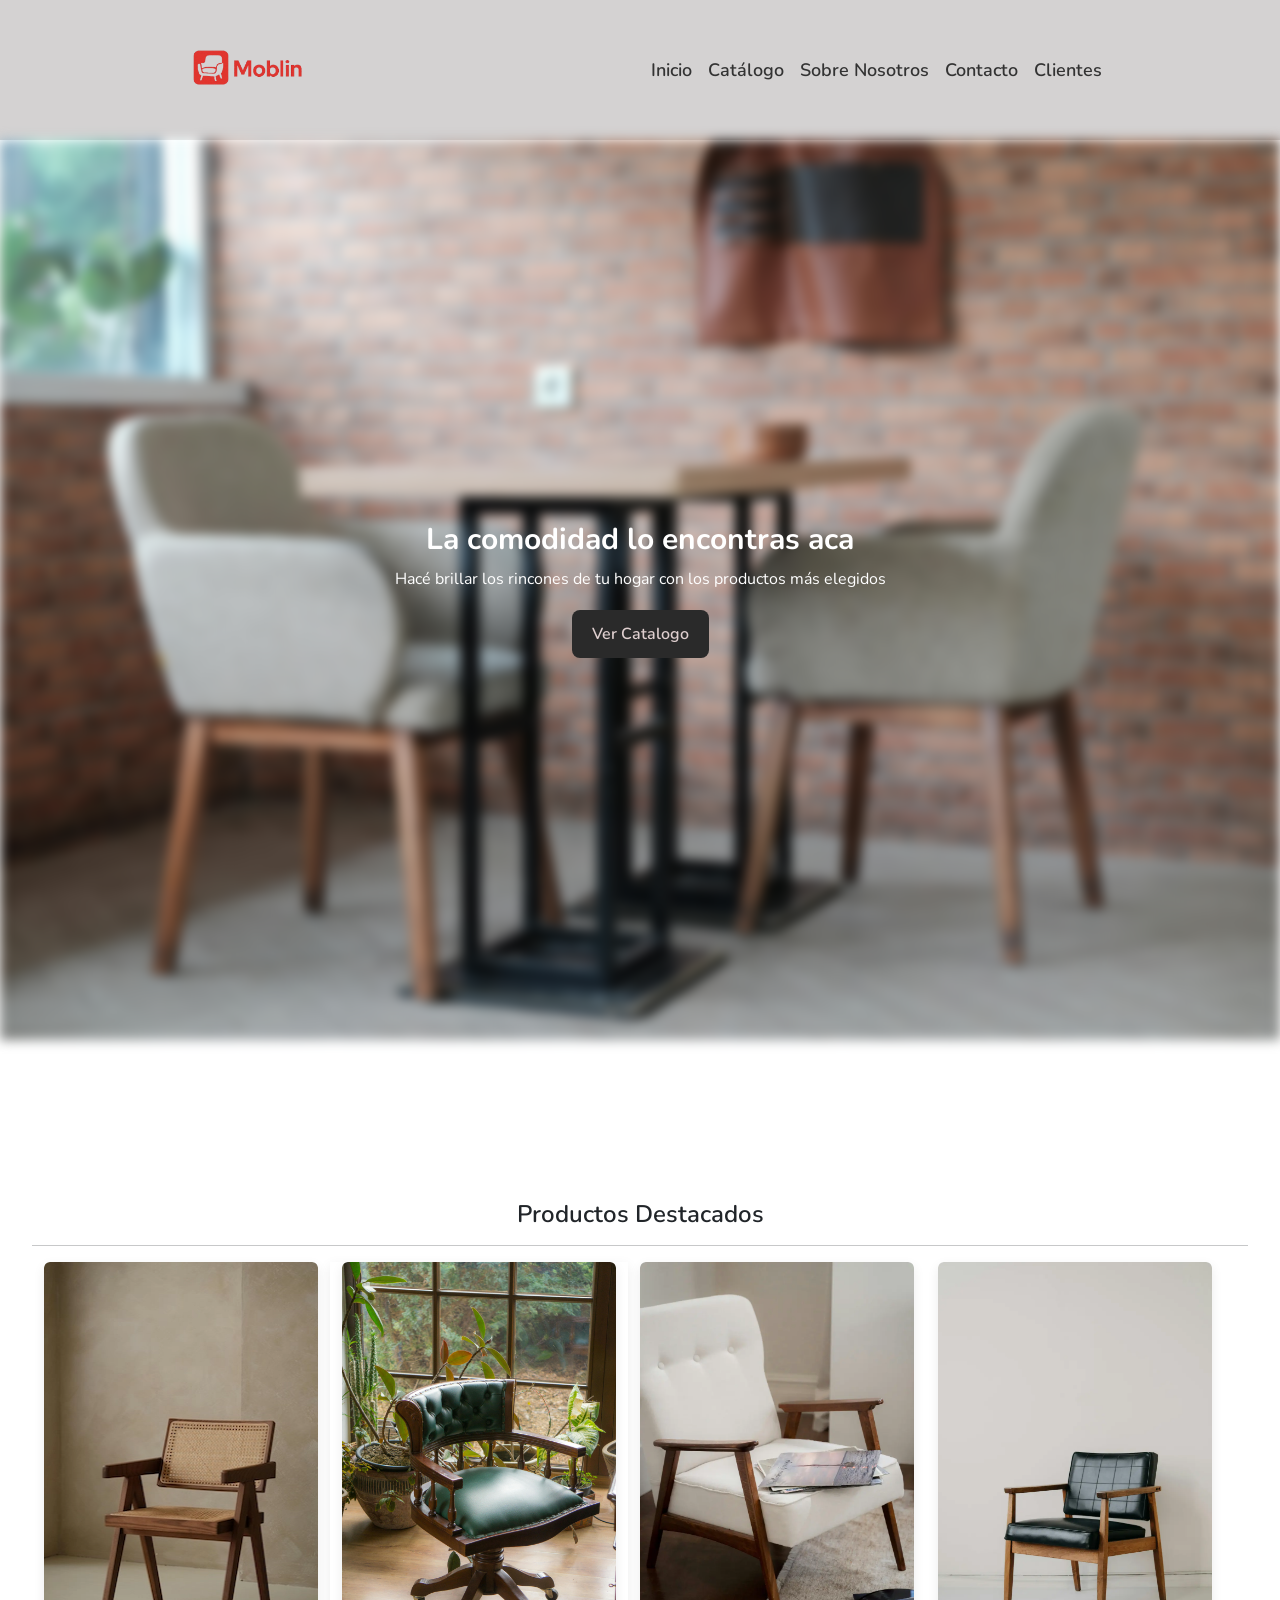
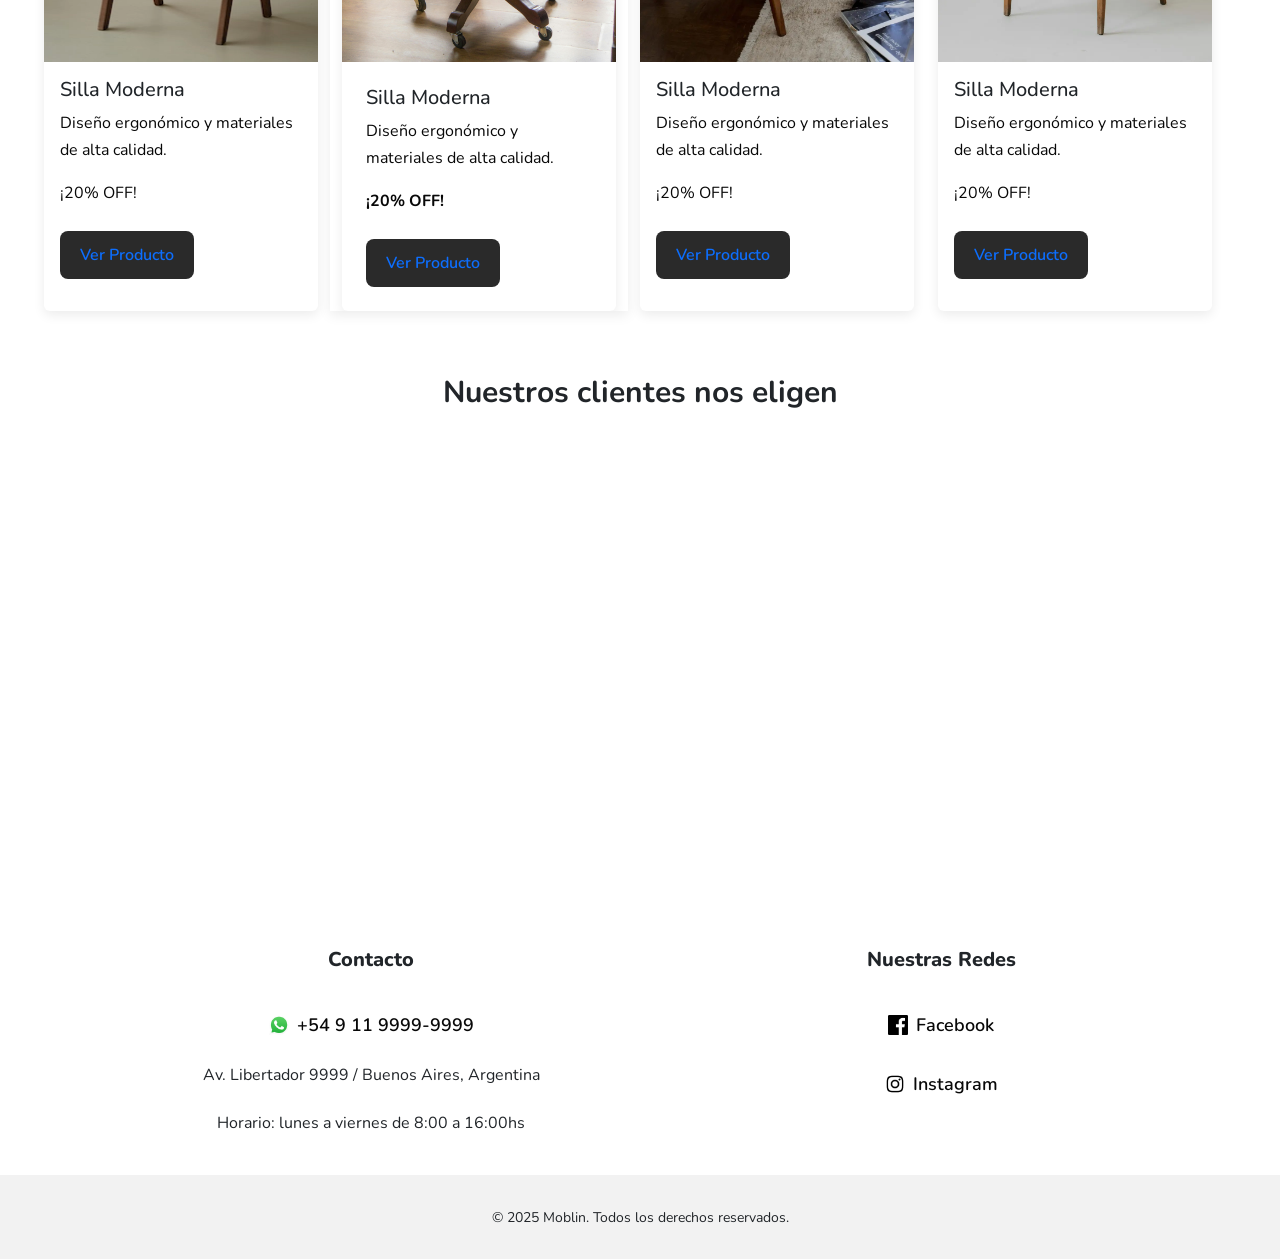
<file: index.html>
<!DOCTYPE html>
<html lang="es">

<head>
  <meta charset="UTF-8" />
  <meta name="viewport" content="width=device-width, initial-scale=1.0" />
  <meta name="description" content="Moblin - Muebles modernos y funcionales. Diseño, confort y calidad para tu hogar. Descubrí nuestros productos únicos.">
  <meta name="keywords" content="Moblin, muebles modernos, diseño de interiores, sillas, confort, muebles funcionales, decoración, mobiliario argentino"> 
  <title>Moblin - Diseño que se siente</title>
  <link rel="icon" href="assets/icon/favicon.ico" type="image/x-icon">
  <!-- BOOTSTRAP -->
  <link href="https://cdn.jsdelivr.net/npm/bootstrap@5.3.7/dist/css/bootstrap.min.css" rel="stylesheet"
    integrity="sha384-LN+7fdVzj6u52u30Kp6M/trliBMCMKTyK833zpbD+pXdCLuTusPj697FH4R/5mcr" crossorigin="anonymous">
  <!-- ANIMATION AOS -->
  <link href="https://unpkg.com/aos@2.3.1/dist/aos.css" rel="stylesheet">
  <link rel="stylesheet" href="../styles/style.css" />
</head>

<body>
  <header>
    <nav class="navbar navbar-expand-md p-0" data-aos="flip-up" data-aos-duration="1500">
      <div class="container-fluid navbar-menu">
        <button type="button" class="navbar-toggler" data-bs-toggle="collapse" data-bs-target="#menu">
          <img class="menu" src="assets/icon/menu.png" alt="Ícono de menú desplegable para navegación móvil">
        </button>
        <div id="menu" class="collapse navbar-collapse justify-content-around ">
          <a class="" href="index.html">
            <img src="assets/icon/logo.png " alt="Logo de Moblin, diseño y confort en mobiliario" class="logo"></img>
          </a>
          <ul class="navbar-nav gap-3">
            <li class="nav-item"><a href="#">Inicio</a></li>
            <li class="nav-item"><a href="./pages/catalogo.html">Catálogo</a></li>
            <li class="nav-item"><a href="./pages/sobreNosotros.html">Sobre Nosotros</a></li>
            <li class="nav-item"><a href="./pages/contacto.html">Contacto</a></li>
            <li class="nav-item"><a href="../pages/clientes.html">Clientes</a></li>
          </ul>
        </div>
      </div>
    </nav>
  </header>
 
  <!-- MAIN CONTENT -->
  <main class="container-fluid p-0">
    <section class="main-principal">
      <div class="image-principal d-flex align-items-center justify-content-center text-center">
        <img src="./assets/img/modelo-5.jpg" class="w-100 vh-100 img-principal" alt="Sillón moderno en color gris claro en un ambiente luminoso y elegante">
        <div class="text-principal position-absolute" data-aos="fade-left" data-aos-duration="2000">
        <h2>La comodidad lo encontras aca</h2>
        <p>Hacé brillar los rincones de tu hogar con los productos más elegidos</p>
        <a href="./pages/catalogo.html" class="custom-button">Ver Catalogo</a>
        </div>
      </div>
    </section>

    <section class="producto-destacado">
      <h3 class="text-center mt-5">Productos Destacados</h3>
      <hr>
      <div class="row row-cols-1 row-cols-md-4 g-4 container-fluid">
        <div class="col">
          <div class="card h-100">
            <img src="assets/img/silla-modelo-1.webp" class="card-img-top" alt="Silla moderna de madera resistente con respaldo">
            <div class="card-body">
              <h5 class="card-title">Silla Moderna</h5>
              <p class="card-text">Diseño ergonómico y materiales de alta calidad.</p>
              <p class="oferta">¡20% OFF!</p>
              <a href="#" class="custom-button mt-2">Ver Producto</a>
            </div>
          </div>
        </div>
        <div class="col card-producto">
          <div class="card  h-100">
            <img src="assets/img/silla-modelo-2.webp" class="card-img-top" alt="Silla de diseño elegante tapizado de cuero y simples">
            <div class="card-body">
              <h5 class="card-title">Silla Moderna</h5>
              <p class="card-text">Diseño ergonómico y materiales de alta calidad.</p>
              <p class="oferta">¡20% OFF!</p>
              <a href="#" class="custom-button mt-2">Ver Producto</a>
            </div>
          </div>
        </div>

        <div class="col">
          <div class="card h-100">
            <img src="assets/img/silla-modelo-3.webp" class="card-img-top" alt="Silla gris claro con patas de madera de estilo único">
            <div class="card-body">
              <h5 class="card-title">Silla Moderna</h5>
              <p class="card-text">Diseño ergonómico y materiales de alta calidad.</p>
              <p class="oferta">¡20% OFF!</p>
              <a href="#" class="custom-button mt-2">Ver Producto</a>
            </div>
          </div>
        </div>

        <div class="col">
          <div class="card h-100">
            <img src="./assets/img/silla-modelo-4.webp" class="card-img-top" alt="Silla tapizado ideal para comedor moderno">
            <div class="card-body">
              <h5 class="card-title">Silla Moderna</h5>
              <p class="card-text">Diseño ergonómico y materiales de alta calidad.</p>
              <p class="oferta">¡20% OFF!</p>
              <a href="#" class="custom-button mt-2">Ver Producto</a>
            </div>
          </div>
        </div>
    </section>


    <!-- Sección Testimonios -->
     <div class="text-center ">
      <h2>Nuestros clientes nos eligen</h2>
      <hr class="clientes__divider">
     </div>
    <section class="seccion-testimonios d-flex container">
         <div class="col-12 col-md-4" data-aos="fade-up">
          <div class="card-clientes">
            <figure class="clientes__figura">
              <img src="../assets/img/profile-1.jpg" alt="Dora" class="clientes__imagen img-fluid rounded-circle border">
              <figcaption>
                <p class="clientes__texto">Los muebles que compré en Moblin transformaron mi living. Excelente calidad y diseño elegante.</p>
                <h4 class="clientes__nombre">Dora</h4>
              </figcaption>
            </figure>
          </div>
        </div>
      </div>
             <div class="col-12 col-md-4" data-aos="fade-up">
          <div class="card-clientes">
            <figure class="clientes__figura">
              <img src="../assets/img/profile-2.jpg" alt="Dora" class="clientes__imagen img-fluid rounded-circle border">
              <figcaption>
                <p class="clientes__texto">Los muebles que compré en Moblin transformaron mi living. Excelente calidad y diseño elegante.</p>
                <h4 class="clientes__nombre">Juan</h4>
              </figcaption>
            </figure>
          </div>
        </div>
           <div class="col-12 col-md-4" data-aos="fade-up">
          <div class="card-clientes">
            <figure class="clientes__figura">
              <img src="../assets/img/profile-3.jpg" alt="Dora" class="clientes__imagen img-fluid rounded-circle border">
              <figcaption>
                <p class="clientes__texto">Los muebles que compré en Moblin transformaron mi living. Excelente calidad y diseño elegante.</p>
                <h4 class="clientes__nombre">David</h4>
              </figcaption>
            </figure>
        </div>
      </div>
    </section>
  </main>


  <!-- Footer -->
  <footer class="footer">
    <div class="container py-4">
      <div class="row">
        <!-- Columna Contacto -->
        <div class="col-md-6 mb-4 mb-md-0">
          <ul>
            <h5>Contacto</h5>
            <li>
              <a href="#" class="d-flex align-items-center">
                <img src="./assets/icon/whatsapp-icon.png" alt="whatsapp" class="me-2" width="20" height="20">
                <span>+54 9 11 9999-9999</span>
              </a>
            </li>
            <li>Av. Libertador 9999 / Buenos Aires, Argentina</li>
            <li>Horario: lunes a viernes de 8:00 a 16:00hs</li>
          </ul>
        </div>

        <!-- Columna Redes Sociales -->
        <div class="col-md-6">
          <ul>
            <h5>Nuestras Redes</h5>
            <li>
              <a href="https://www.facebook.com/" target="_blank" class="d-flex align-items-center mb-2">
                <img src="./assets/icon/facebook.png" alt="Facebook" class="me-2" width="20" height="20">
                <span>Facebook</span>
              </a>
            </li>
            <li>
              <a href="https://www.instagram.com/" target="_blank" class="d-flex align-items-center">
                <img src="./assets/icon/instagram.png" alt="Instagram" class="me-2" width="20" height="20">
                <span>Instagram</span>
              </a>
            </li>
          </ul>
        </div>
      </div>
    </div>

    <!-- Copy -->
    <div class="footer-legal">
      <small>&copy; 2025 Moblin. Todos los derechos reservados.</small>
    </div>
  </footer>

  <!-- BOOTSTRAP JS -->
  <script src="https://cdn.jsdelivr.net/npm/bootstrap@5.3.7/dist/js/bootstrap.bundle.min.js"
    integrity="sha384-ndDqU0Gzau9qJ1lfW4pNLlhNTkCfHzAVBReH9diLvGRem5+R9g2FzA8ZGN954O5Q"
    crossorigin="anonymous"></script>
  <!-- ANIMATION JS -->
  <script src="https://unpkg.com/aos@2.3.1/dist/aos.js"></script>
  <script>
    AOS.init();
  </script>
</body>

</html>
</file>
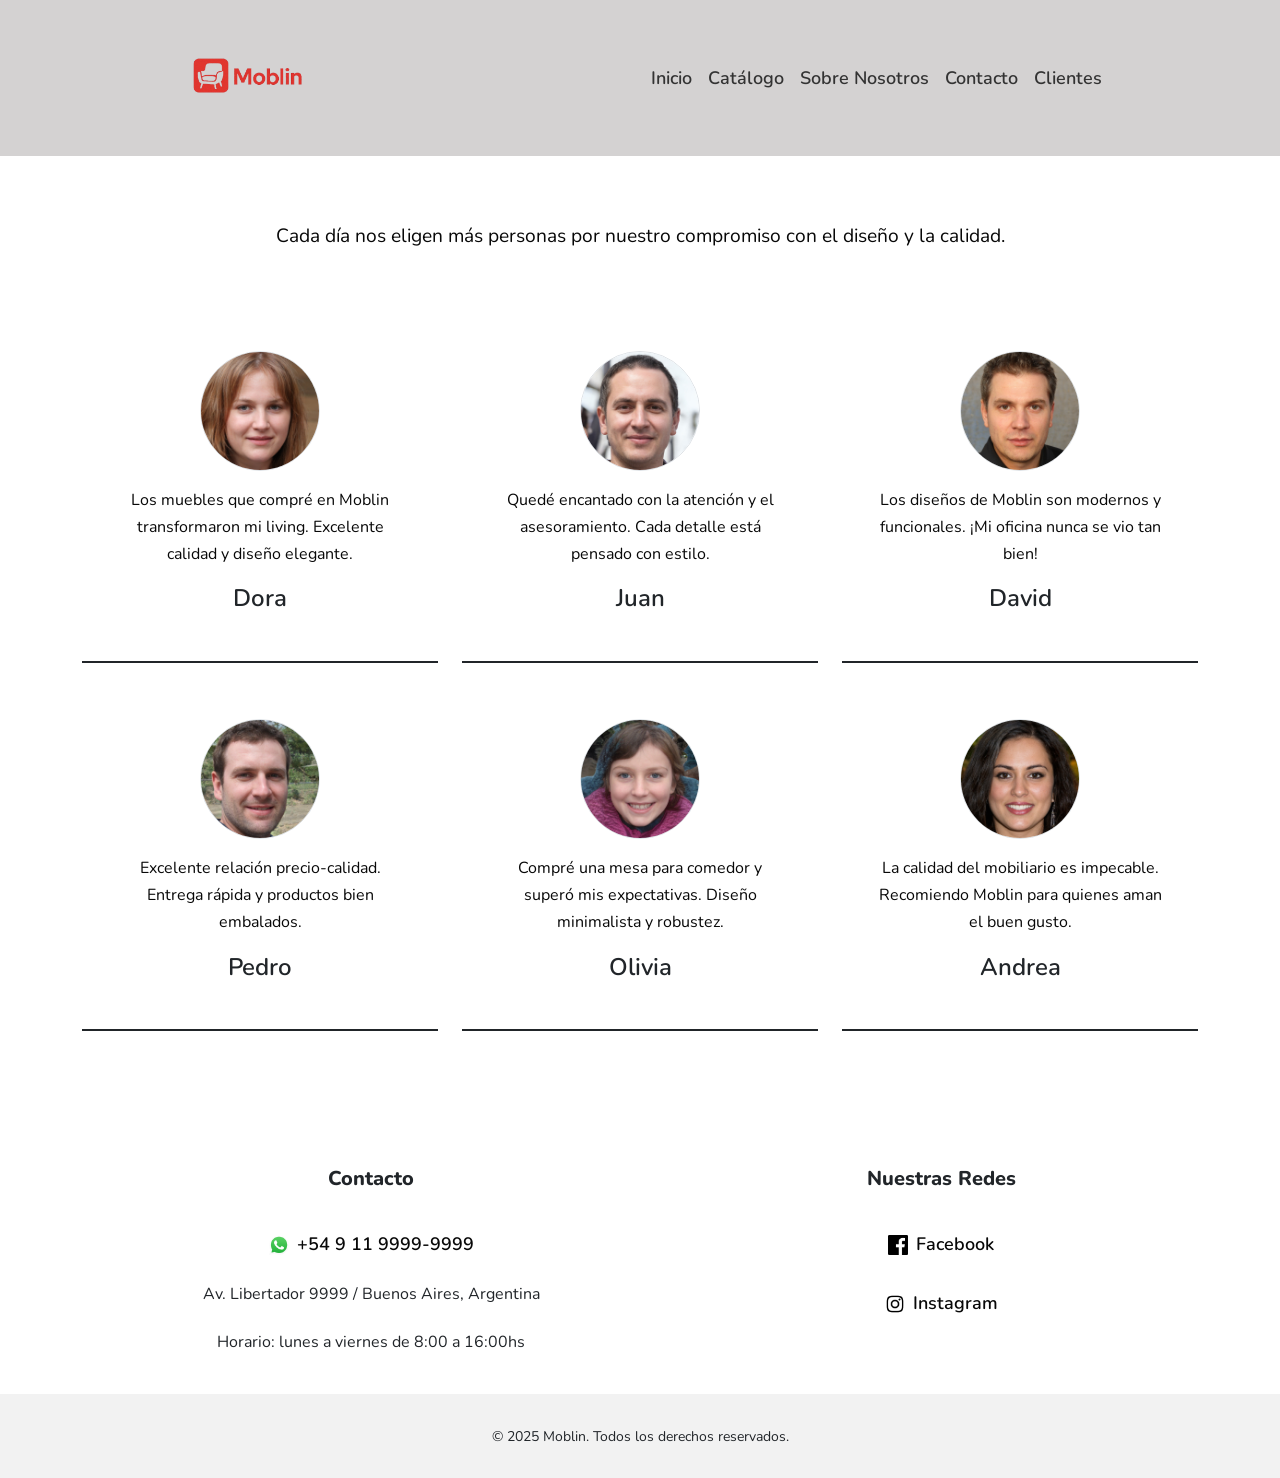
<file: pages/clientes.html>
<!DOCTYPE html>
<html lang="es">

<head>
  <meta charset="UTF-8" />
  <meta name="viewport" content="width=device-width, initial-scale=1.0" />
  <meta name="description" content="Opiniones reales de clientes sobre Moblin. Conocé experiencias de usuarios que eligieron diseño y calidad.">
  <meta name="keywords" content="opiniones de clientes, testimonios Moblin, reseñas muebles, experiencias Moblin, satisfacción del cliente, comentarios de usuarios">
  <link rel="icon" href="assets/icon/favicon.ico" type="image/x-icon">
  <title>Moblin | Opiniones de Clientes</title>
  <!-- BOOTSTRAP -->
  <link href="https://cdn.jsdelivr.net/npm/bootstrap@5.3.7/dist/css/bootstrap.min.css" rel="stylesheet"
    integrity="sha384-LN+7fdVzj6u52u30Kp6M/trliBMCMKTyK833zpbD+pXdCLuTusPj697FH4R/5mcr" crossorigin="anonymous">
  <!-- ANIMATION AOS -->
  <link href="https://unpkg.com/aos@2.3.1/dist/aos.css" rel="stylesheet">
  <link rel="stylesheet" href="../styles/style.css" />
</head>

<body>
  <header>
    <nav class="navbar navbar-expand-md">
      <div class="container-fluid navbar-menu">
        <button type="button" class="navbar-toggler" data-bs-toggle="collapse" data-bs-target="#menu">
          <img class="menu" src="../assets/icon/menu.png" alt="Ícono de menú desplegable para navegación móvil">
        </button>
        <div id="menu" class="collapse navbar-collapse justify-content-around">
          <a class="" href="index.html">
            <img src="../assets/icon/logo.png" alt="Logo de Moblin, diseño y confort en mobiliario" class="logo"></img>
          </a>
          <ul class="navbar-nav gap-3">
            <li class="nav-item"><a href="../index.html">Inicio</a></li>
            <li class="nav-item"><a href="../pages/catalogo.html">Catálogo</a></li>
            <li class="nav-item"><a href="../pages/sobreNosotros.html">Sobre Nosotros</a></li>
            <li class="nav-item"><a href="../pages/contacto.html">Contacto</a></li>
            <li class="nav-item"><a href="#">Clientes</a></li>
          </ul>
        </div>
      </div>
    </nav>
  </header>

  <!-- Seccion Testimonios -->
 <main class="clientes">
  <section class="clientes__testimonios">
    <div class="container">
      <div class="row justify-content-md-center text-center">
        <div class="col-12 col-md-10 col-lg-8">
         
          <p class="clientes__subtitulo">Cada día nos eligen más personas por nuestro compromiso con el diseño y la calidad.</p>
          <hr class="clientes__divider">
        </div>
      </div>

      <div class="row gy-4 gx-xxl-5">
        <!-- Cliente 1 -->
        <div class="col-12 col-md-4" data-aos="fade-up">
          <div class="card-clientes">
            <figure class="clientes__figura">
              <img src="../assets/img/profile-1.jpg" alt="Dora" class="clientes__imagen img-fluid rounded-circle border">
              <figcaption>
                <p class="clientes__texto">Los muebles que compré en Moblin transformaron mi living. Excelente calidad y diseño elegante.</p>
                <h4 class="clientes__nombre">Dora</h4>
              </figcaption>
            </figure>
          </div>
        </div>

        <!-- Cliente 2 -->
        <div class="col-12 col-md-4" data-aos="fade-up">
          <div class="card-clientes">
            <figure class="clientes__figura">
              <img src="../assets/img/profile-2.jpg" alt="Juan" class="clientes__imagen img-fluid rounded-circle border">
              <figcaption>
                <p class="clientes__texto">Quedé encantado con la atención y el asesoramiento. Cada detalle está pensado con estilo.</p>
                <h4 class="clientes__nombre">Juan</h4>
              </figcaption>
            </figure>
          </div>
        </div>

        <!-- Cliente 3 -->
        <div class="col-12 col-md-4" data-aos="fade-up">
          <div class="card-clientes">
            <figure class="clientes__figura">
              <img src="../assets/img/profile-3.jpg" alt="David" class="clientes__imagen img-fluid rounded-circle border">
              <figcaption>
                <p class="clientes__texto">Los diseños de Moblin son modernos y funcionales. ¡Mi oficina nunca se vio tan bien!</p>
                <h4 class="clientes__nombre">David</h4>
              </figcaption>
            </figure>
          </div>
        </div>

        <!-- Cliente 4 -->
        <div class="col-12 col-md-4" data-aos="fade-up">
          <div class="card-clientes">
            <figure class="clientes__figura">
              <img src="../assets/img/profile-4.jpg" alt="Pedro" class="clientes__imagen img-fluid rounded-circle border">
              <figcaption>
                <p class="clientes__texto">Excelente relación precio-calidad. Entrega rápida y productos bien embalados.</p>
                <h4 class="clientes__nombre">Pedro</h4>
              </figcaption>
            </figure>
          </div>
        </div>

        <!-- Cliente 5 -->
        <div class="col-12 col-md-4" data-aos="fade-up">
          <div class="card-clientes">
            <figure class="clientes__figura">
              <img src="../assets/img/profile-5.jpg" alt="Olivia" class="clientes__imagen img-fluid rounded-circle border">
              <figcaption>
                <p class="clientes__texto">Compré una mesa para comedor y superó mis expectativas. Diseño minimalista y robustez.</p>
                <h4 class="clientes__nombre">Olivia</h4>
              </figcaption>
            </figure>
          </div>
        </div>

        <!-- Cliente 6 -->
        <div class="col-12 col-md-4" data-aos="fade-up">
          <div class="card-clientes">
            <figure class="clientes__figura">
              <img src="../assets/img/profile-6.jpg" alt="Andrea" class="clientes__imagen img-fluid rounded-circle border">
              <figcaption>
                <p class="clientes__texto">La calidad del mobiliario es impecable. Recomiendo Moblin para quienes aman el buen gusto.</p>
                <h4 class="clientes__nombre">Andrea</h4>
              </figcaption>
            </figure>
          </div>
        </div>
      </div>
    </div>
  </section>
</main>


<footer class="footer">
    <div class="container py-4">
      <div class="row">
        <!-- Columna Contacto -->
        <div class="col-md-6 mb-4 mb-md-0">
          <ul>
            <h5>Contacto</h5>
            <li>
              <a href="#" class="d-flex align-items-center">
                <img src="../assets/icon/whatsapp-icon.png" alt="Ícono de WhatsApp, contacto directo con Moblin" class="me-2" width="20" height="20">
                <span>+54 9 11 9999-9999</span>
              </a>
            </li>
            <li>Av. Libertador 9999 / Buenos Aires, Argentina</li>
            <li>Horario: lunes a viernes de 8:00 a 16:00hs</li>
          </ul>
        </div>

        <!-- Columna Redes Sociales -->
        <div class="col-md-6">
          <ul>
            <h5>Nuestras Redes</h5>
            <li>
              <a href="https://www.facebook.com/" target="_blank" class="d-flex align-items-center mb-2">
                <img src="../assets/icon/facebook.png" alt="Ícono de Facebook, enlace al perfil oficial de Moblin" class="me-2" width="20" height="20">
                <span>Facebook</span>
              </a>
            </li>
            <li>
              <a href="https://www.instagram.com/" target="_blank" class="d-flex align-items-center">
                <img src="../assets/icon/instagram.png" alt="Ícono de Instagram, enlace al perfil oficial de Moblin" class="me-2" width="20" height="20">
                <span>Instagram</span>
              </a>
            </li>
          </ul>
        </div>
      </div>
    </div>

    <!-- Copy -->
    <div class="footer-legal">
      <small>&copy; 2025 Moblin. Todos los derechos reservados.</small>
    </div>
  </footer>
  
  <!-- BOOTSTRAP JS -->
  <script src="https://cdn.jsdelivr.net/npm/bootstrap@5.3.7/dist/js/bootstrap.bundle.min.js"
    integrity="sha384-ndDqU0Gzau9qJ1lfW4pNLlhNTkCfHzAVBReH9diLvGRem5+R9g2FzA8ZGN954O5Q"
    crossorigin="anonymous"></script>
  <!-- ANIMATION JS -->
  <script src="https://unpkg.com/aos@2.3.1/dist/aos.js"></script>
  <script>
    AOS.init();
  </script>
</body>

</html>
</file>
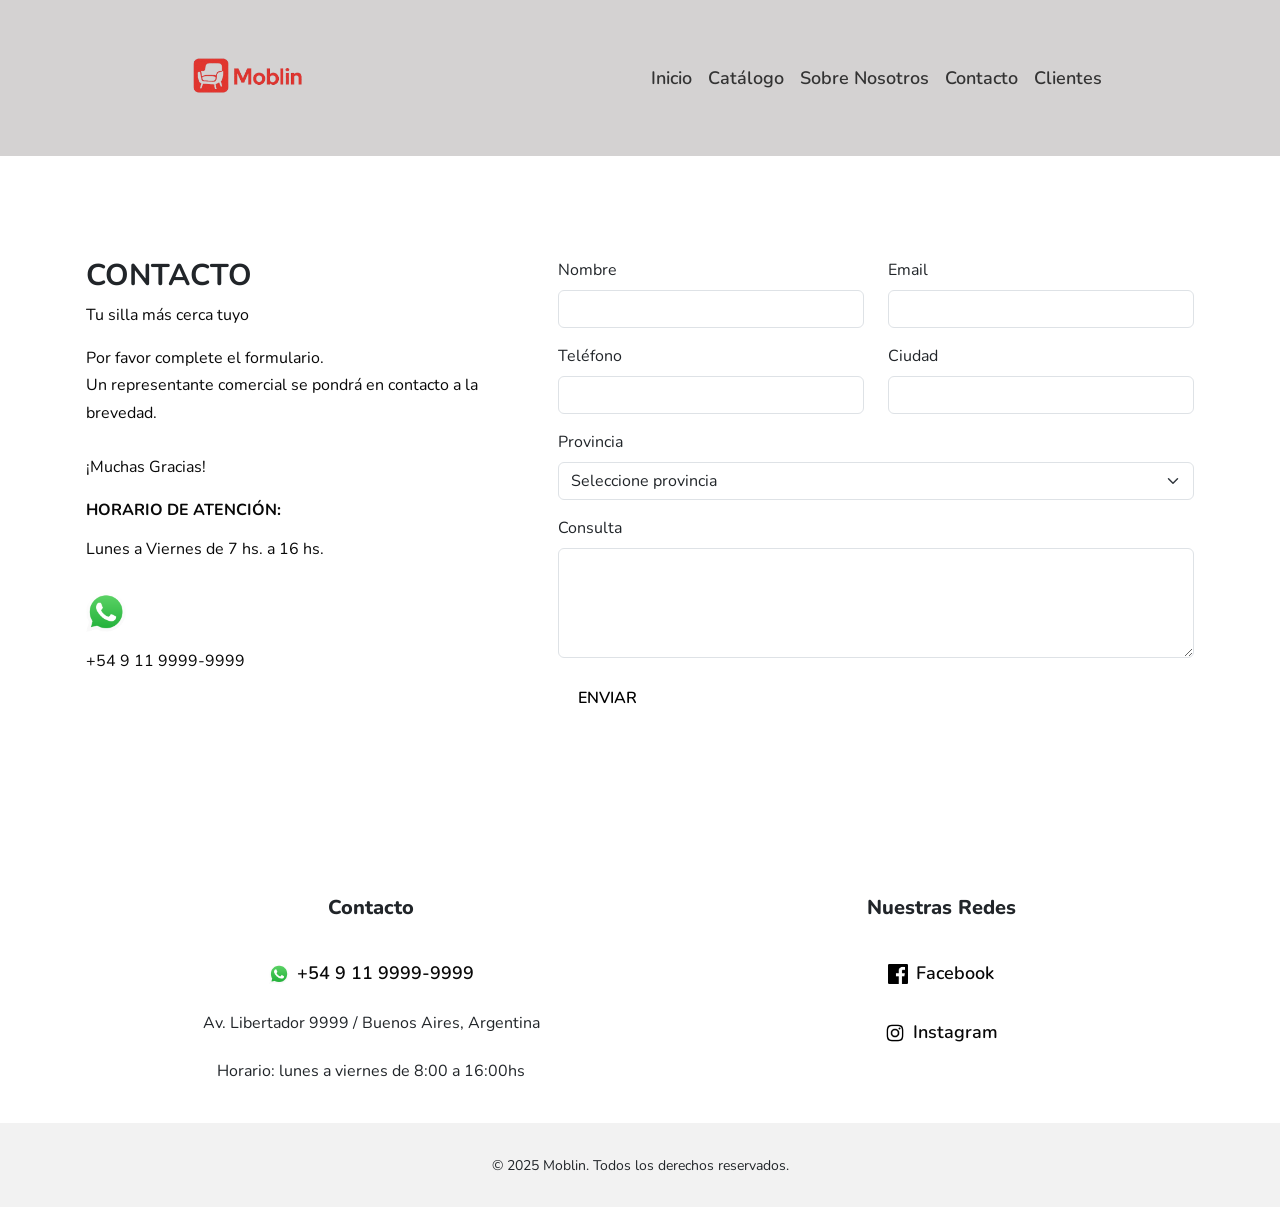
<file: pages/contacto.html>
<!DOCTYPE html>
<html lang="es">

<head>
  <meta charset="UTF-8" />
  <meta name="viewport" content="width=device-width, initial-scale=1.0" />
  <meta name="keywords" content="Moblin contacto, formulario de contacto, atención al cliente, consultas muebles, contacto Moblin, soporte Moblin">
  <meta name="description" content="Ponete en contacto con Moblin para consultas, asesoramiento y pedidos. Te respondemos lo antes posible.">
  <link rel="icon" href="assets/icon/favicon.ico" type="image/x-icon">
  <title>Moblin - Contacto</title>
  <!-- BOOTSTRAP -->
  <link href="https://cdn.jsdelivr.net/npm/bootstrap@5.3.7/dist/css/bootstrap.min.css" rel="stylesheet"
    integrity="sha384-LN+7fdVzj6u52u30Kp6M/trliBMCMKTyK833zpbD+pXdCLuTusPj697FH4R/5mcr" crossorigin="anonymous">
  <!-- ANIMATION AOS -->
  <link href="https://unpkg.com/aos@2.3.1/dist/aos.css" rel="stylesheet">
  <link rel="stylesheet" href="../styles/style.css" />
</head>

<body>
  <header>
    <nav class="navbar navbar-expand-md">
      <div class="container-fluid navbar-menu">
        <button type="button" class="navbar-toggler" data-bs-toggle="collapse" data-bs-target="#menu">
          <img class="menu" src="../assets/icon/menu.png" alt="Ícono de menú desplegable para navegación móvil">
        </button>
        <div id="menu" class="collapse navbar-collapse justify-content-around">
          <a class="" href="index.html">
            <img src="../assets/icon/logo.png" alt="Logo de Moblin, diseño y confort en mobiliario" class="logo"></img>
          </a>
          <ul class="navbar-nav gap-3">
            <li class="nav-item"><a href="../index.html">Inicio</a></li>
            <li class="nav-item"><a href="../pages/catalogo.html">Catálogo</a></li>
            <li class="nav-item"><a href="../pages/sobreNosotros.html">Sobre Nosotros</a></li>
            <li class="nav-item"><a href="#">Contacto</a></li>
            <li class="nav-item"><a href="../pages/clientes.html">Clientes</a></li>
          </ul>
        </div>
      </div>
    </nav>
  </header>

  <main class="main-contact">
    <div class="container form-section">
      <div class="row">
        <div class="col-md-5">
          <h2>CONTACTO</h2>
          <p>Tu silla más cerca tuyo</p>
          <p class="info-text">
            Por favor complete el formulario.<br>
            Un representante comercial se pondrá en contacto a la brevedad.<br><br>
            ¡Muchas Gracias!
          </p>
          <div class="contact-info">
            <p><strong>HORARIO DE ATENCIÓN:</strong><br>
            <p>Lunes a Viernes de 7 hs. a 16 hs.</p>
            <img src="../assets/icon/whatsapp-icon.png" alt="whatsapp-contact" class="whatsapp">
            <p> +54 9 11 9999-9999</p>
          </div>
        </div>

        <div class="col-md-7">
          <form>
            <div class="row mb-3">
              <div class="col-md-6">
                <label for="nombre" class="form-label">Nombre</label>
                <input type="text" class="form-control" id="nombre">
              </div>
              <div class="col-md-6">
                <label for="email" class="form-label">Email</label>
                <input type="email" class="form-control" id="email">
              </div>
            </div>

            <div class="row mb-3">
              <div class="col-md-6">
                <label for="telefono" class="form-label">Teléfono</label>
                <input type="text" class="form-control" id="telefono">
              </div>
              <div class="col-md-6">
                <label for="ciudad" class="form-label">Ciudad</label>
                <input type="text" class="form-control" id="ciudad">
              </div>
            </div>

            <div class="mb-3">
              <label for="provincia" class="form-label">Provincia</label>
              <select class="form-select" id="provincia">
                <option selected>Seleccione provincia</option>
                <option value="Buenos Aires">Buenos Aires</option>
                <option value="Córdoba">Córdoba</option>
                <option value="Santa Fe">Santa Fe</option>
                <!-- Agregar más provincias si es necesario -->
              </select>
            </div>

            <div class="mb-3">
              <label for="consulta" class="form-label">Consulta</label>
              <textarea class="form-control" id="consulta" rows="4"></textarea>
            </div>
            <button type="submit" class="button-submit">ENVIAR</button>
          </form>
        </div>
      </div>
    </div>
  </main>

  <footer class="footer">
    <div class="container py-4">
      <div class="row">
        <!-- Columna Contacto -->
        <div class="col-md-6 mb-4 mb-md-0">
          <ul>
            <h5>Contacto</h5>
            <li>
              <a href="#" class="d-flex align-items-center">
                <img src="../assets/icon/whatsapp-icon.png" alt="Ícono de WhatsApp, contacto directo con Moblin" class="me-2" width="20" height="20">
                <span>+54 9 11 9999-9999</span>
              </a>
            </li>
            <li>Av. Libertador 9999 / Buenos Aires, Argentina</li>
            <li>Horario: lunes a viernes de 8:00 a 16:00hs</li>
          </ul>
        </div>

        <!-- Columna Redes Sociales -->
        <div class="col-md-6">
          <ul>
            <h5>Nuestras Redes</h5>
            <li>
              <a href="https://www.facebook.com/" target="_blank" class="d-flex align-items-center mb-2">
                <img src="../assets/icon/facebook.png" alt="Ícono de Facebook, enlace al perfil oficial de Moblin" class="me-2" width="20" height="20">
                <span>Facebook</span>
              </a>
            </li>
            <li>
              <a href="https://www.instagram.com/" target="_blank" class="d-flex align-items-center">
                <img src="../assets/icon/instagram.png" alt="Ícono de Instagram, enlace al perfil oficial de Moblin" class="me-2" width="20" height="20">
                <span>Instagram</span>
              </a>
            </li>
          </ul>
        </div>
      </div>
    </div>

    <!-- Copy -->
    <div class="footer-legal">
      <small>&copy; 2025 Moblin. Todos los derechos reservados.</small>
    </div>
  </footer>

  <!-- BOOTSTRAP JS -->
  <script src="https://cdn.jsdelivr.net/npm/bootstrap@5.3.7/dist/js/bootstrap.bundle.min.js"
    integrity="sha384-ndDqU0Gzau9qJ1lfW4pNLlhNTkCfHzAVBReH9diLvGRem5+R9g2FzA8ZGN954O5Q"
    crossorigin="anonymous"></script>
  <!-- ANIMATION JS -->
  <script src="https://unpkg.com/aos@2.3.1/dist/aos.js"></script>
  <script>
    AOS.init();
  </script>
</body>

</html>
</file>
<file: styles/style.css>
/* Fuente Nunito */
@import url("https://fonts.googleapis.com/css2?family=Nunito:ital,wght@0,200..1000;1,200..1000&display=swap");
* {
  margin: 0;
  padding: 0;
}

body {
  font-family: "Nunito", sans-serif;
}

h1 {
  font-size: 36px;
  font-weight: 800;
}

h2 {
  font-size: 30px;
  font-weight: 700;
}

h3 {
  font-size: 24px;
  font-weight: 600;
}

p {
  font-size: 16px;
  line-height: 1.7;
  color: #080808;
}

.main-principal img {
  filter: blur(6px);
}
.main-principal h2, .main-principal p {
  color: #fff;
}
.main-principal a {
  color: #dfcfcf;
}

header {
  width: 100%;
  background-color: #d4d2d2;
}

.logo {
  height: 140px;
}

.menu {
  background: none;
  border: none;
  cursor: pointer;
  display: none;
}
.menu img {
  width: 150px;
  height: 150px;
}

ul {
  list-style: none;
  display: flex;
  gap: 24px;
}
ul li a {
  text-decoration: none;
  color: #333;
  font-weight: 600;
  transition: color 0.3s;
  font-size: 18px;
}
ul li a:hover {
  color: #ffffff;
}
ul.active {
  display: flex;
}

.card, .card-producto {
  border: none;
  border-radius: 20x;
  overflow: hidden;
  box-shadow: 0 4px 12px rgba(0, 0, 0, 0.08);
  transition: transform 0.3s ease;
}

.card-producto:hover {
  transform: translateY(-6px);
}
.card-producto img {
  height: 280px;
}
.card-producto .card-body {
  padding: 1.5rem;
}
.card-producto .oferta {
  font-weight: 700;
}

.clientes__testimonios {
  padding: 4rem 0;
}
.clientes__titulo {
  font-size: 16px;
  letter-spacing: 1px;
  margin-bottom: 8px;
  text-transform: uppercase;
}
.clientes__subtitulo {
  font-size: 1.2rem;
  margin-bottom: 2rem;
}
.clientes__divider {
  width: 50%;
  height: 2px;
  border: none;
  margin: 0 auto 32px auto;
}
.clientes .card-clientes {
  border: none;
  border-bottom: 2px solid;
  padding: 2rem;
  transition: transform 0.3s ease;
}
.clientes .card-clientes:hover {
  transform: translateY(-5px);
}
.clientes__figura {
  text-align: center;
}
.clientes__imagen {
  margin-bottom: 16px;
  border-width: 5px;
  height: 120px;
}
.clientes__texto {
  font-size: 16px;
  margin-bottom: 1rem;
}
.clientes__nombre {
  font-weight: 600;
}

.footer {
  display: flex;
  flex-direction: column;
  justify-content: center;
  align-items: center;
  padding-top: 48px;
}
.footer h5 {
  font-weight: 800;
  margin-bottom: 16px;
}
.footer ul {
  display: flex;
  flex-direction: column;
  justify-content: center;
  align-items: center;
}
.footer a {
  color: #080808;
  text-decoration: none;
}
.footer a:hover {
  color: #d10000;
}
.footer img {
  width: 20px;
  height: 20px;
}
.footer .footer-legal {
  background-color: rgba(0, 0, 0, 0.0509803922);
  text-align: center;
  padding: 30px;
  width: 100%;
}

.custom-button, .button-submit {
  display: inline-block;
  font-weight: 600;
  text-align: center;
  border: none;
  border-radius: 8px;
  padding: 12px 20px;
  font-size: 16px;
  transition: 0.3s ease, transform 0.2s ease;
  text-decoration: none;
  background-color: #2a2a2a;
}
.custom-button:hover, .button-submit:hover {
  transform: scale(1.03);
}

.button-submit {
  background-color: #ffffff;
}

.card img {
  height: 400px;
}

.main-section {
  padding: 64px 32px;
}

.producto-destacado,
.seccion-testimonios {
  padding: 64px 32px;
  margin-top: 48px;
}

.main-contact {
  margin: 30px 0;
  padding: 40px;
}
.main-contact .form-section {
  padding: 32px 16px;
  background-color: #fff;
}
.main-contact .form-section .info-text {
  font-size: 16px;
  margin-bottom: 16px;
}
.main-contact .form-section .contact-info p {
  margin-bottom: 12px;
}
.main-contact .form-section .contact-info .whatsapp {
  width: 40px;
  margin: 16px 0;
}

.main-sobrenos {
  display: flex;
  flex-direction: column;
  justify-content: center;
  align-items: center;
  padding: 4rem 1.5rem;
  background-color: #ffffff;
}
.main-sobrenos .valores {
  display: flex;
  flex-direction: column;
  justify-content: center;
  align-items: center;
  text-align: center;
  margin-bottom: 3rem;
}
.main-sobrenos .valores h1 {
  font-size: 2.5rem;
  font-weight: 800;
  margin-bottom: 1rem;
}
.main-sobrenos .valores p {
  font-size: 1.1rem;
  color: #333;
  max-width: 700px;
  margin: 0 auto;
}
.main-sobrenos .valores-lista {
  text-align: center;
}
.main-sobrenos .valores-lista h2 {
  font-size: 2rem;
  font-weight: 700;
  margin-bottom: 2rem;
}
.main-sobrenos .valores-lista .seccion-equipo {
  display: flex;
  flex-direction: column;
  justify-content: center;
  align-items: center;
  text-align: center;
}
.main-sobrenos .valores-lista .seccion-equipo ul {
  list-style: none;
  padding: 0;
  max-width: 800px;
  margin: 0 auto;
}
.main-sobrenos .valores-lista .seccion-equipo ul li {
  display: flex;
  flex-direction: column;
  justify-content: center;
  align-items: center;
  font-size: 1rem;
  margin-bottom: 1.2rem;
  text-align: left;
}

/*# sourceMappingURL=style.css.map */
</file>
